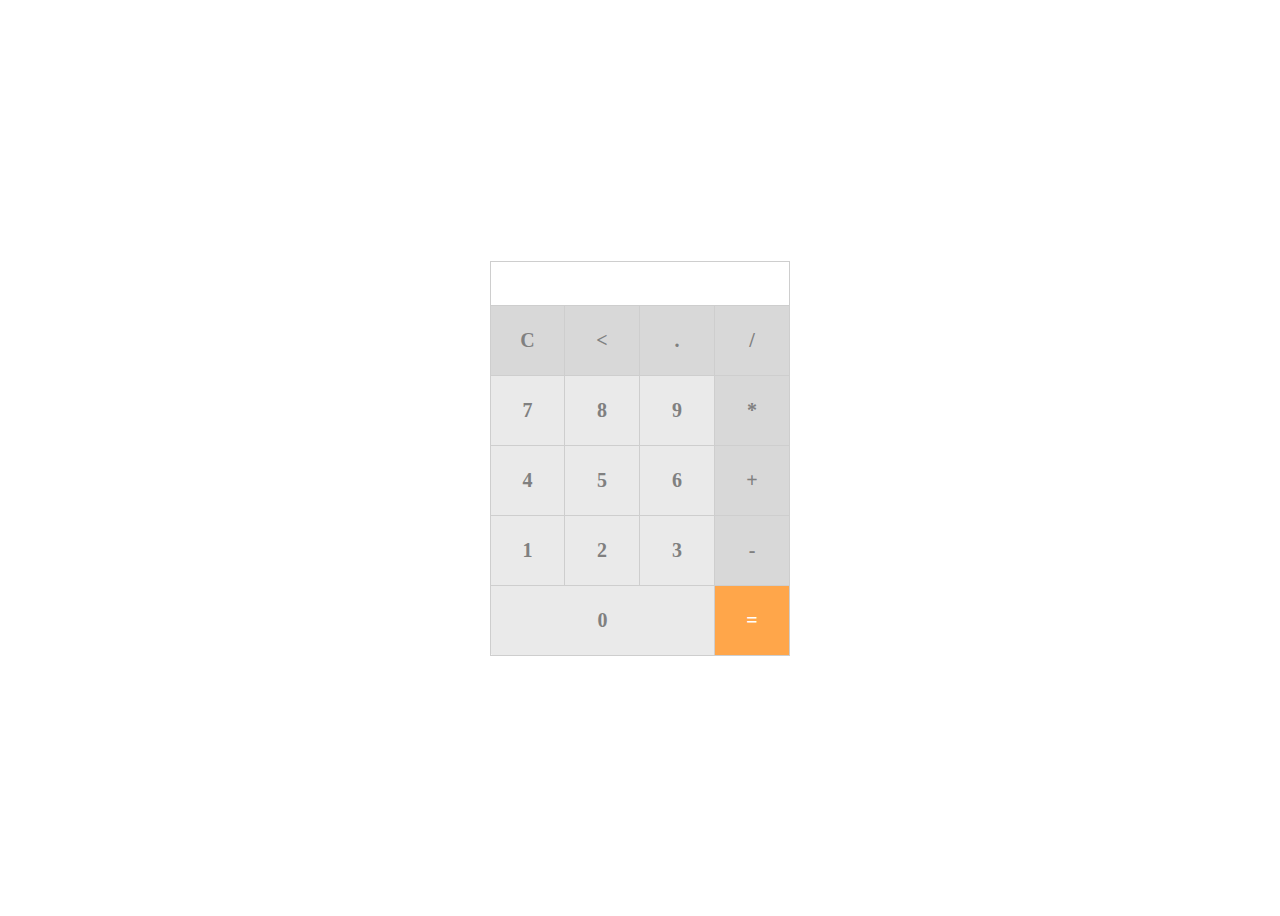
<file: calculator/index.html>
<!DOCTYPE html>
<html lang="en">
<head>
    <meta charset="UTF-8">
    <meta name="viewport" content="width=device-width, initial-scale=1.0">
    <title>Kalkulator</title>
    <link rel="shortcut icon" href="favicon.ico" type="image/x-icon">
    <link rel="stylesheet" href="style.css">
    
</head>
<body>
    <div class="kalkulator">
        <input type="text" id="layar" readonly>
        <div class="container-tombol">
            <span class="tombol operator">C</span>
            <span class="tombol operator"><</span>
            <span class="tombol " id="titik">.</span>
            <span class="tombol operator">/</span>
            <span class="tombol">7</span>
            <span class="tombol">8</span>
            <span class="tombol">9</span>
            <span class="tombol operator">*</span>
            <span class="tombol">4</span>
            <span class="tombol">5</span>
            <span class="tombol">6</span>
            <span class="tombol operator">+</span>
            <span class="tombol">1</span>
            <span class="tombol">2</span>
            <span class="tombol">3</span>
            <span class="tombol operator">-</span>
            <span class="tombol">0</span>
            <span class="tombol" id="hitung">=</span>
        </div>
        
    </div>

    <script src="script.js"></script>
</body>
</html>
</file>
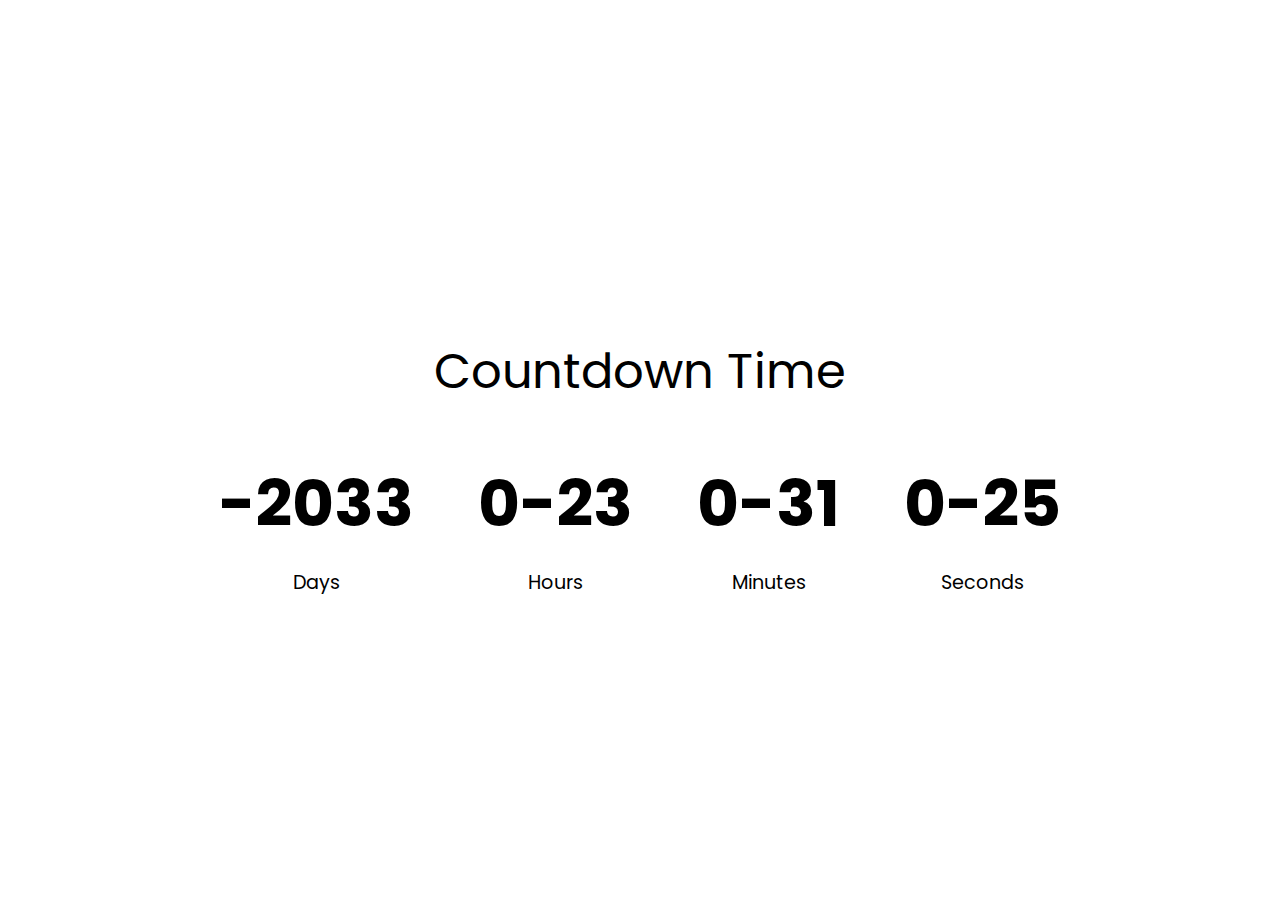
<file: countdown/index.html>
<!DOCTYPE html>
<html lang="en">
<head>
    <meta charset="UTF-8">
    <meta name="viewport" content="width=device-width, initial-scale=1.0">
    <title>Countdown</title>
    <link rel="shortcut icon" href="favicon.ico" >
    <link rel="stylesheet" href="style.css">
    <link href="https://fonts.googleapis.com/css2?family=Poppins&display=swap" rel="stylesheet">

</head>
<body>
    <h1> Countdown Time </h1>
    <div class="countdown-container">
        <div class="countdown-el days-c">
            <p class="big-text" id="days">0</p>
            <span>Days</span>
        </div>
        <div class="countdown-el hours-c">
            <p class="big-text" id="hours">0</p>
            <span>Hours</span>
        </div>
        <div class="countdown-el mins-c">
            <p class="big-text" id="mins">0</p>
            <span>Minutes</span>
        </div>
        <div class="countdown-el seconds-c">
            <p class="big-text" id="seconds">0</p>
            <span>Seconds</span>
        </div>
    </div>
    <script src="script.js"></script>
</body>
</html>
</file>
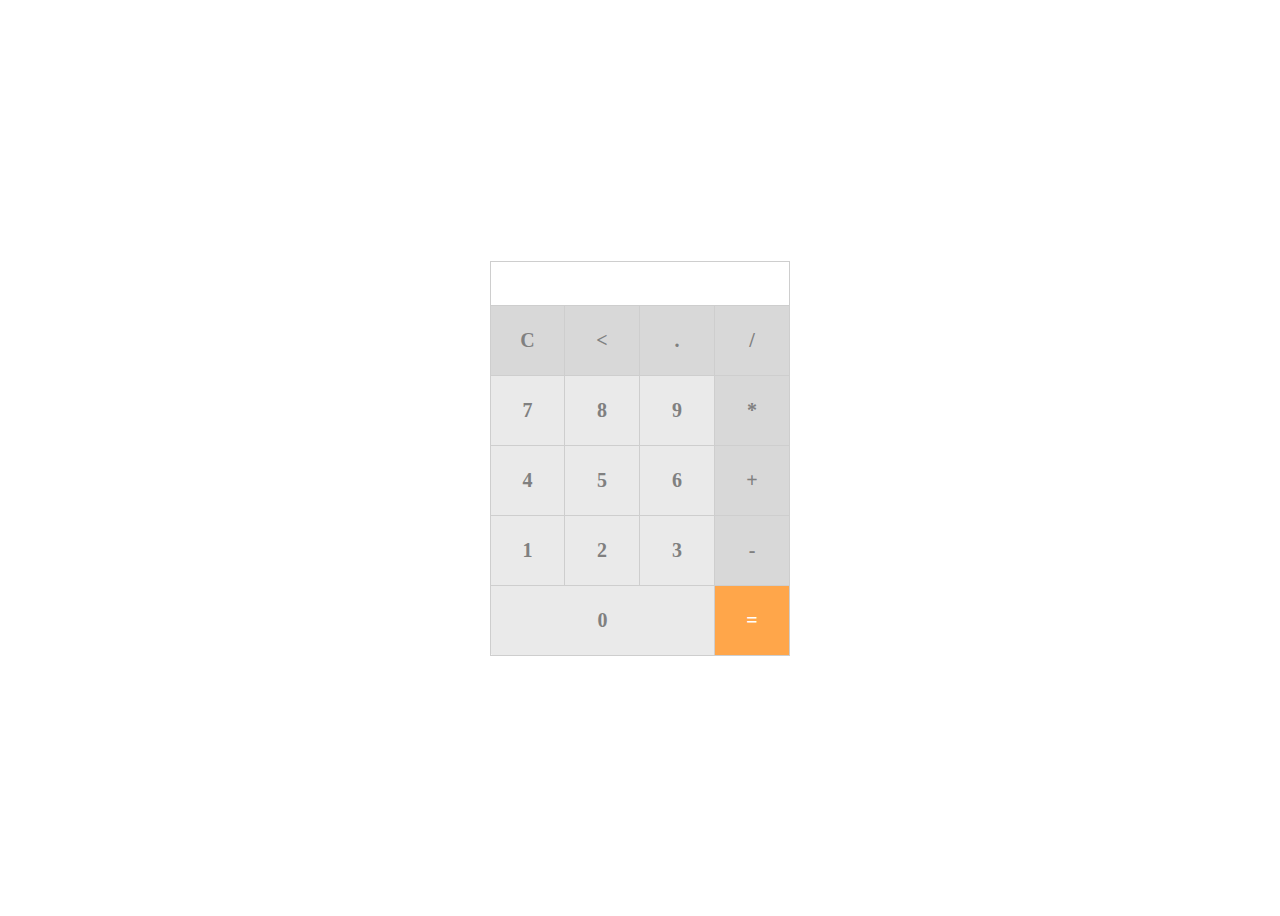
<file: kalkulator/index.html>
<!DOCTYPE html>
<html lang="en">
<head>
    <meta charset="UTF-8">
    <meta name="viewport" content="width=device-width, initial-scale=1.0">
    <title>Kalkulator</title>
    <link rel="stylesheet" href="style.css">
    
</head>
<body>
    <div class="kalkulator">
        <input type="text" id="layar" readonly>
        <div class="container-tombol">
            <span class="tombol operator">C</span>
            <span class="tombol operator"><</span>
            <span class="tombol " id="titik">.</span>
            <span class="tombol operator">/</span>
            <span class="tombol">7</span>
            <span class="tombol">8</span>
            <span class="tombol">9</span>
            <span class="tombol operator">*</span>
            <span class="tombol">4</span>
            <span class="tombol">5</span>
            <span class="tombol">6</span>
            <span class="tombol operator">+</span>
            <span class="tombol">1</span>
            <span class="tombol">2</span>
            <span class="tombol">3</span>
            <span class="tombol operator">-</span>
            <span class="tombol">0</span>
            <span class="tombol" id="hitung">=</span>
        </div>
        
    </div>

    <script src="script.js"></script>
</body>
</html>
</file>
<file: calculator/style.css>
* {
    box-sizing: border-box;
}

body {
    display: flex;
    height: 100vh;
    justify-content: center;
    align-items: center;
}

.kalkulator {
    width: 300px;
    background-color: #eaeaea;
    margin: auto;
    border-radius: 5px;
}

#layar {
    width: 100%;
    border: 1px solid #cecece;
    font-size: 25px;
    font-weight: bold;
    color: grey;
    padding: 7px 5px;
    text-align: right;
    outline: none;
}

.container-tombol {
    display: flex;
    flex-wrap: wrap;
}

.tombol {
    display: flex;
    width: 25%;
    font-size: 20px;
    color: grey;
    font-weight: bold;
    height: 70px;
    border: 1px solid #cecece;
    justify-content: center;
    align-items: center;
    border-top: none;
    border-left: none;
}

.tombol:nth-child(4n+1){
    border-left: 1px solid #cecece;
}

.tombol:nth-child(17){
    width: 75%;
}

.tombol:hover{
    background-color: #e4e4e4;
    cursor: pointer;
}

.operator,
#titik {
    background: #d8d8d8;
}

#hitung {
    background: #ffa64a;
    color: white
}

#hitung:hover { 
    background: orange;
}
</file>
<file: countdown/style.css>
* {
    box-sizing: border-box;
}

body {
    background-image: url("https://images.unsplash.com/photo-1517299321609-52687d1bc55a?ixlib=rb-1.2.1&ixid=eyJhcHBfaWQiOjEyMDd9&auto=format&fit=crop&w=1050&q=80");
    background-size: cover;
    min-height: 100vh;
    background-position: center center;
    margin: 0;

    font-family: 'Poppins', sans-serif;
    display: flex;
    align-items: center;
    justify-content: center;
    flex-direction: column;
}

.countdown-container {
    display: flex;
    align-items: center;
    justify-content: center;
    flex-wrap: wrap;
    text-align: center;
}

h1 {
    font-size: 3rem;
    font-weight: normal;
    text-align: center;
}

.big-text {
    font-weight: bold;
    font-size: 4rem;
    line-height: 1;
    margin: 2rem 2rem;

}
@media (min-width:768px)
.countdown-el {
    width: 25%;
}
.countdown-el span {
    font-size: 1.2rem;
}
</file>
<file: kalkulator/style.css>
* {
    box-sizing: border-box;
}

body {
    display: flex;
    height: 100vh;
    justify-content: center;
    align-items: center;
}

.kalkulator {
    width: 300px;
    background-color: #eaeaea;
    margin: auto;
    border-radius: 5px;
}

#layar {
    width: 100%;
    border: 1px solid #cecece;
    font-size: 25px;
    font-weight: bold;
    color: grey;
    padding: 7px 5px;
    text-align: right;
    outline: none;
}

.container-tombol {
    display: flex;
    flex-wrap: wrap;
}

.tombol {
    display: flex;
    width: 25%;
    font-size: 20px;
    color: grey;
    font-weight: bold;
    height: 70px;
    border: 1px solid #cecece;
    justify-content: center;
    align-items: center;
    border-top: none;
    border-left: none;
}

.tombol:nth-child(4n+1){
    border-left: 1px solid #cecece;
}

.tombol:nth-child(17){
    width: 75%;
}

.tombol:hover{
    background-color: #e4e4e4;
    cursor: pointer;
}

.operator,
#titik {
    background: #d8d8d8;
}

#hitung {
    background: #ffa64a;
    color: white
}

#hitung:hover { 
    background: orange;
}
</file>
